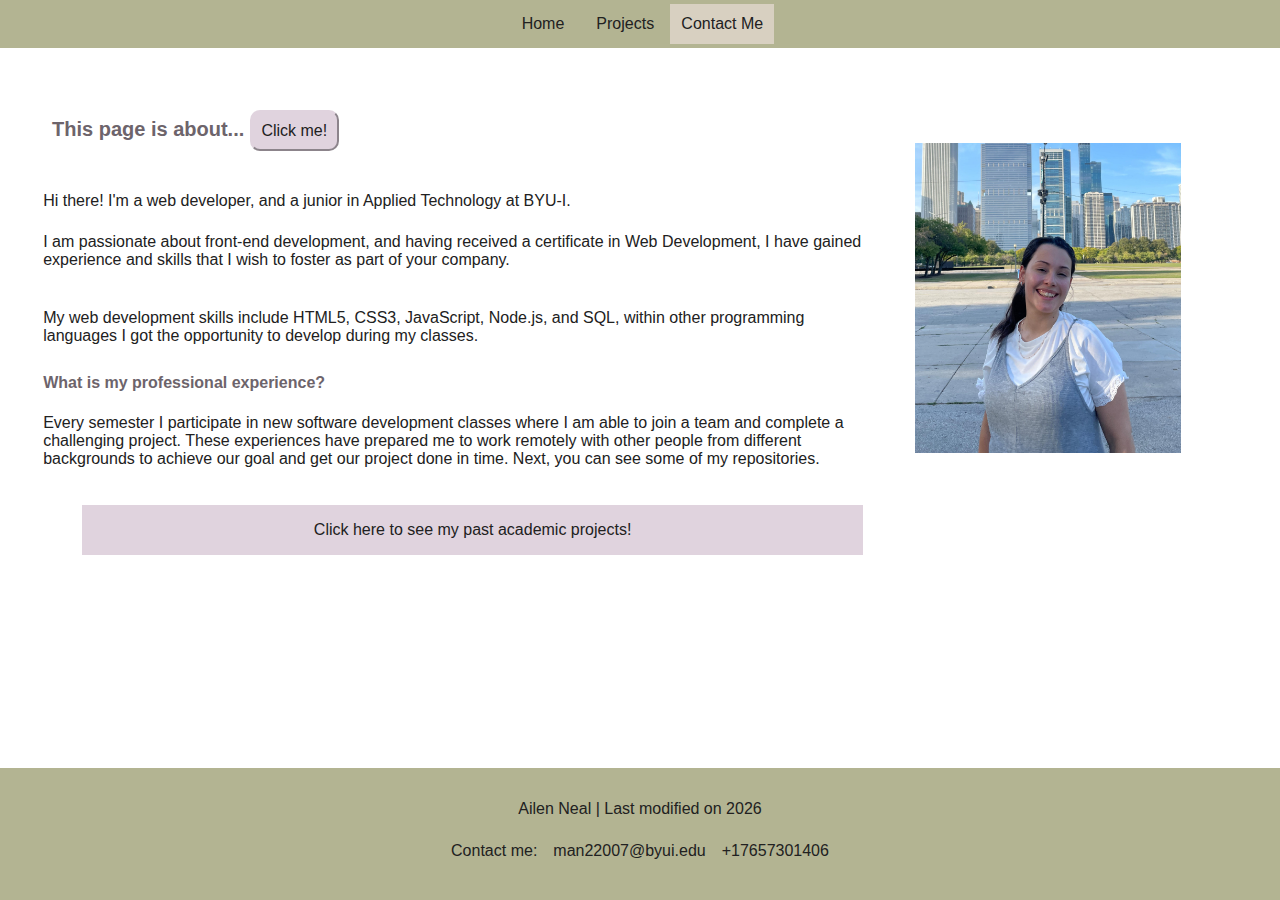
<file: index.html>
<!DOCTYPE html>
<html lang="en">
<head>
    <link rel="stylesheet" href="css/home.css">
    <!-- <style>
        p{color:blueviolet;}
        span{background-color: aqua;}
    </style> -->
    <meta charset="UTF-8">
    <meta name="viewport" content="width=device-width, initial-scale=1.0">
    <title>About me | Ailen Neal</title>
</head>
<body>
    <header>
        <nav class="navbar">
            <div class="navbar_container">
                <!-- <a href="/" id="navbar_logo">About</a> -->
                <!-- <div class="navbar_toggle" id="mobile-menu">
                    <span class="bar"></span>
                    <span class="bar"></span>
                    <span class="bar"></span>
                </div> -->
                <ul class="navbar_menu">
                    <li class="navbar_item"><a class="navbar_link" href="/">Home</a></li>
                    <li class="navbar_item"><a class="navbar_link" href="about_me/projects.html">Projects</a></li>
                    <li class="navbar_button"><a href="about_me/contact.html" class="button">Contact Me</a></li>
                </ul>
            </div>
        </nav>
        
    </header>
    <main>
        <div id="description">
            <h1 id="title_about">This page is about... <span id="my_name"><button id="reveal_name" type="button">Click me!</button></span></h1>
            <div id="top_intro">   
            <section>
            <p id="intro_p1" class="intro">Hi there! I'm a web developer, and a junior in Applied Technology at BYU-I.</p>
            <p id="intro_p2" class="intro">I am passionate about front-end development, and having received a certificate in Web Development, 
                I have gained experience and skills that I wish to foster as part of <span id="company_name">your company</span>.</p>       
                <p class="intro"><br>My web development skills include HTML5, CSS3, JavaScript, Node.js, and SQL, within other programming languages I got the opportunity 
                    to develop during my classes.</p>
            </section>
            <img id="portrait" src="/" alt="Ailen's picture">
            <section>
            <h2>What is my professional experience?</h2>
            <p id="intro_p3" class="intro">Every semester I participate in new software development classes where I am able to join a team and complete a challenging project. 
                These experiences have prepared me to work remotely with other people from different backgrounds to achieve our goal and get our project done in time. 
            Next, you can see some of my repositories.</p>
            </section>
            <a id="github_link" href="https://github.com/ailenrmansilla?tab=repositories">Click here to see my past academic projects!</a>
            </div>
            
        </div>
        
    </main>
    <footer>
        <p>Ailen Neal | Last modified on <span id="last_updated"></span></p>
        <div id="contact_me">
            <p>Contact me: </p>
        </div>
    </footer>
    <script src="js/home.js"></script>
</body>
</html>
</file>
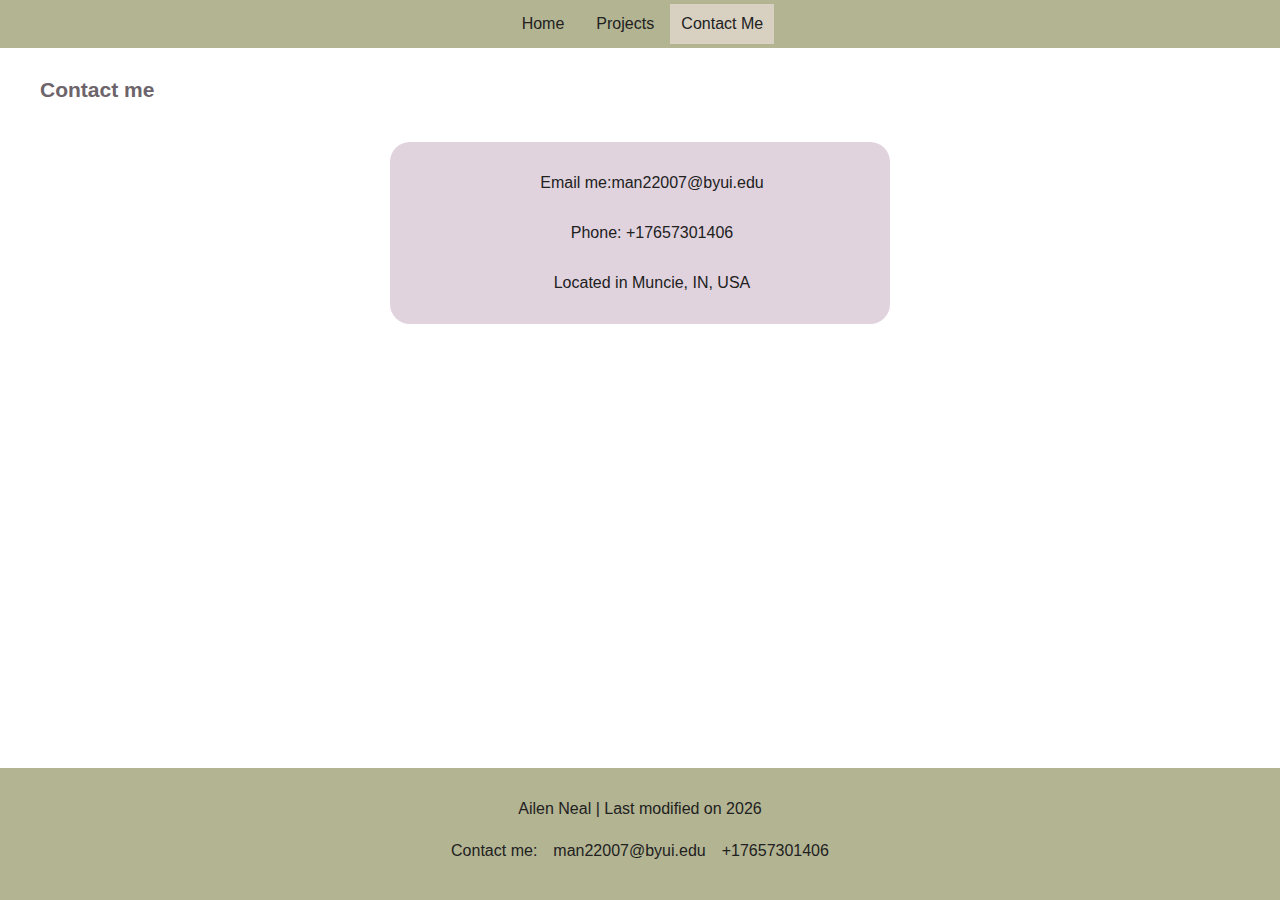
<file: contact.html>
<!DOCTYPE html>
<html lang="en">
<head>
    <meta charset="UTF-8">
    <meta name="viewport" content="width=device-width, initial-scale=1.0">
    <link rel="stylesheet" href="css/contact.css">
    <title>Past Projects | Ailen Neal</title>
</head>
<body>
    <header>
        <nav class="navbar">
            <div class="navbar_container">
                <!-- <a href="/" id="navbar_logo">About</a> -->
                <!-- <div class="navbar_toggle" id="mobile-menu">
                    <span class="bar"></span>
                    <span class="bar"></span>
                    <span class="bar"></span>
                </div> -->
                <ul class="navbar_menu">
                    <li class="navbar_item"><a class="navbar_link" href="about_me/index.html">Home</a></li>
                    <li class="navbar_item"><a class="navbar_link" href="about_me/projects.html">Projects</a></li>
                    <li class="navbar_button"><a href="/" class="button">Contact Me</a></li>
                </ul>
            </div>
        </nav>
    </header>
    <main>
        <h1 id="contact_me_title">Contact me</h1>
        <div id="personal_info">
            
        </div>
    </main>
    <footer>
        <p>Ailen Neal | Last modified on <span id="last_updated"></span></p>
        <div id="contact_me">
            <p>Contact me: </p>
        </div>
    </footer>
    <script src="js/contact.js"></script>
</body>
</html>
</file>
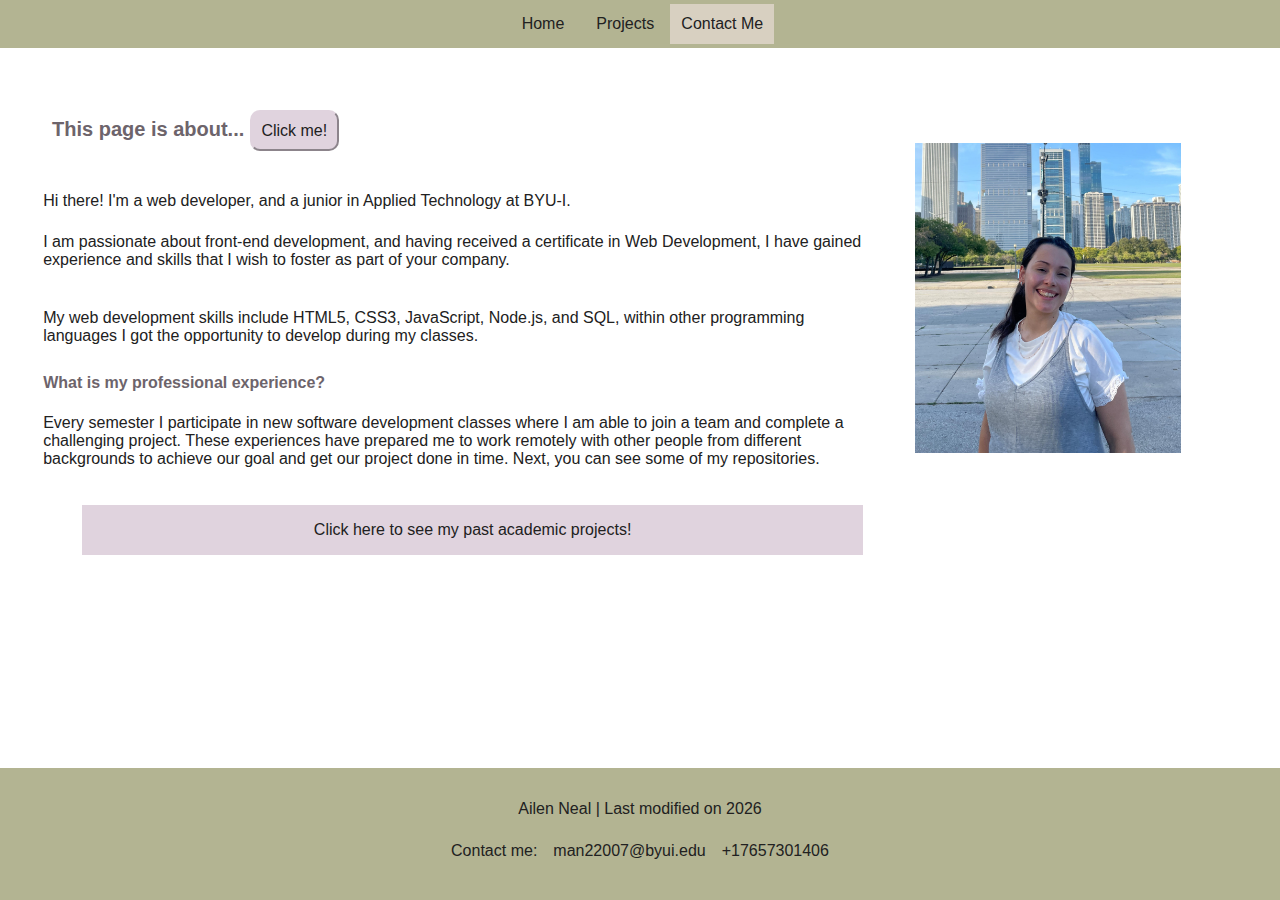
<file: home.html>
<!DOCTYPE html>
<html lang="en">
<head>
    <link rel="stylesheet" href="css/home.css">
    <!-- <style>
        p{color:blueviolet;}
        span{background-color: aqua;}
    </style> -->
    <meta charset="UTF-8">
    <meta name="viewport" content="width=device-width, initial-scale=1.0">
    <title>About me | Ailen Neal</title>
</head>
<body>
    <header>
        <nav class="navbar">
            <div class="navbar_container">
                <!-- <a href="/" id="navbar_logo">About</a> -->
                <!-- <div class="navbar_toggle" id="mobile-menu">
                    <span class="bar"></span>
                    <span class="bar"></span>
                    <span class="bar"></span>
                </div> -->
                <ul class="navbar_menu">
                    <li class="navbar_item"><a class="navbar_link" href="/">Home</a></li>
                    <li class="navbar_item"><a class="navbar_link" href="/src/projects.html">Projects</a></li>
                    <li class="navbar_button"><a href="/src/contact.html" class="button">Contact Me</a></li>
                </ul>
            </div>
        </nav>
        
    </header>
    <main>
        <div id="description">
            <h1 id="title_about">This page is about... <span id="my_name"><button id="reveal_name" type="button">Click me!</button></span></h1>
            <div id="top_intro">   
            <section>
            <p id="intro_p1" class="intro">Hi there! I'm a web developer, and a junior in Applied Technology at BYU-I.</p>
            <p id="intro_p2" class="intro">I am passionate about front-end development, and having received a certificate in Web Development, 
                I have gained experience and skills that I wish to foster as part of <span id="company_name">your company</span>.</p>       
                <p class="intro"><br>My web development skills include HTML5, CSS3, JavaScript, Node.js, and SQL, within other programming languages I got the opportunity 
                    to develop during my classes.</p>
            </section>
            <img id="portrait" src="/" alt="Ailen's picture">
            <section>
            <h2>What is my professional experience?</h2>
            <p id="intro_p3" class="intro">Every semester I participate in new software development classes where I am able to join a team and complete a challenging project. 
                These experiences have prepared me to work remotely with other people from different backgrounds to achieve our goal and get our project done in time. 
            Next, you can see some of my repositories.</p>
            </section>
            <a id="github_link" href="https://github.com/ailenrmansilla?tab=repositories">Click here to see my past academic projects!</a>
            </div>
            
        </div>
        
    </main>
    <footer>
        <p>Ailen Neal | Last modified on <span id="last_updated"></span></p>
        <div id="contact_me">
            <p>Contact me: </p>
        </div>
    </footer>
    <script src="js/home.js"></script>
</body>
</html>
</file>
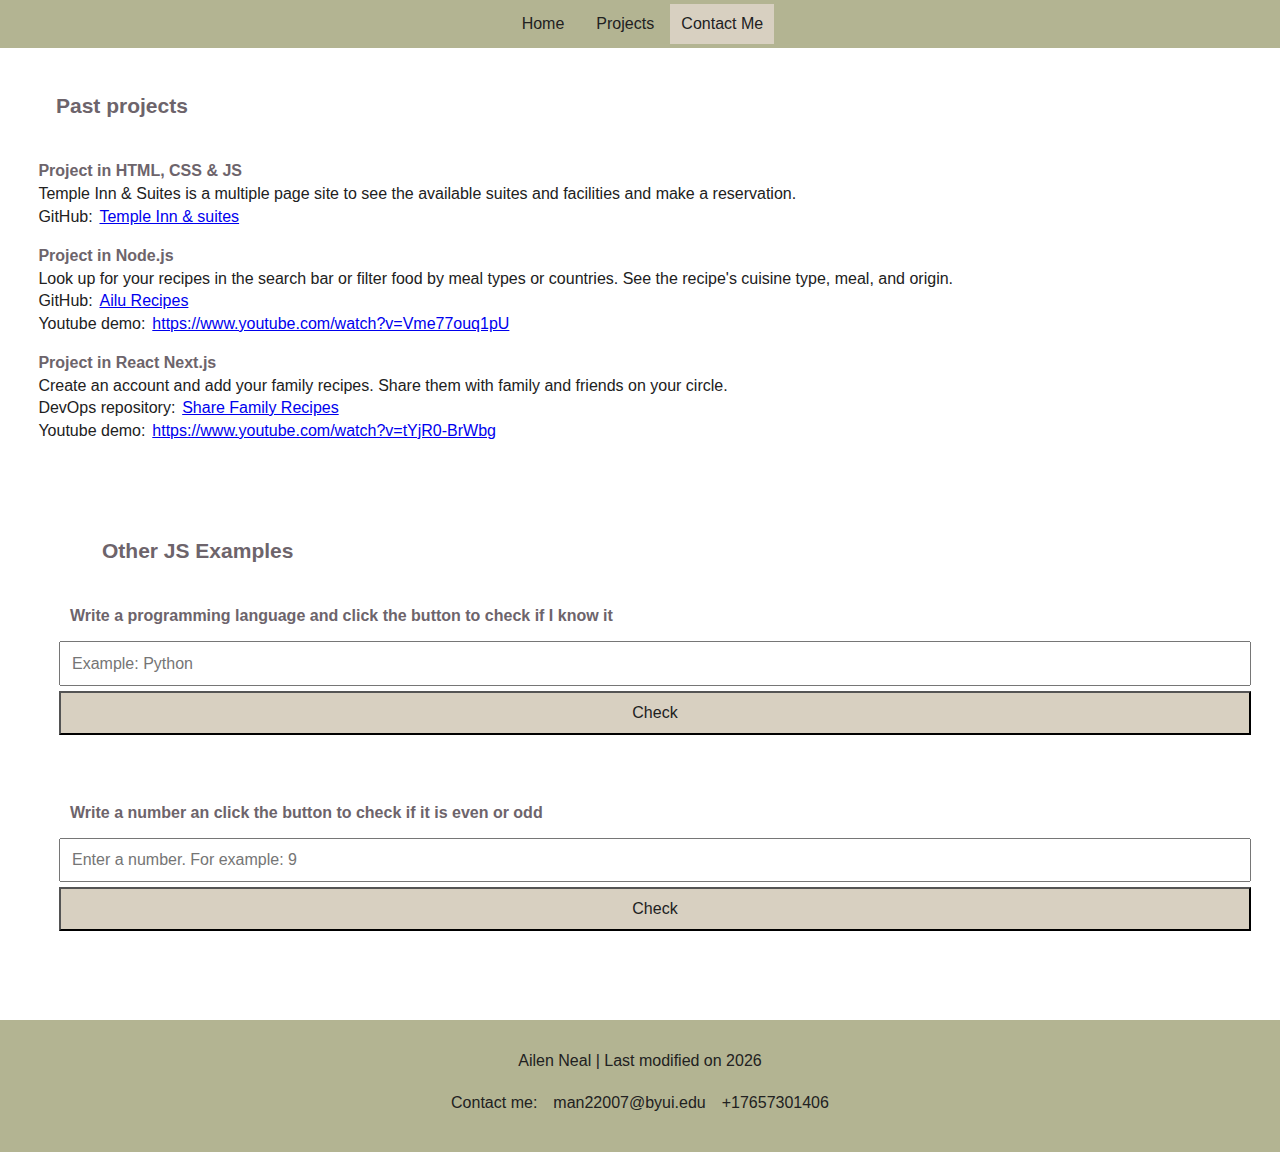
<file: projects.html>
<!DOCTYPE html>
<html lang="en">
<head>
    <meta charset="UTF-8">
    <meta name="viewport" content="width=device-width, initial-scale=1.0">
    <link rel="stylesheet" href="css/projects.css">
    <title>Past Projects | Ailen Neal</title>
</head>
<body>
    <header>
        <nav class="navbar">
            <div class="navbar_container">
                <!-- <a href="/" id="navbar_logo">About</a> -->
                <!-- <div class="navbar_toggle" id="mobile-menu">
                    <span class="bar"></span>
                    <span class="bar"></span>
                    <span class="bar"></span>
                </div> -->
                <ul class="navbar_menu">
                    <li class="navbar_item"><a class="navbar_link" href="about_me/index.html">Home</a></li>
                    <li class="navbar_item"><a class="navbar_link" href="/">Projects</a></li>
                    <li class="navbar_button"><a href="about_me/contact.html" class="button">Contact Me</a></li>
                </ul>
            </div>
        </nav>
        
    </header>
    <main>
        <h1 id="past_projects_title">Past projects</h1>
        <div id="list_projects">
            <div id="project1">
                <h1 id="pj1">Project in HTML, CSS & JS</h1>
                <p id="pj1description">Temple Inn & Suites is a multiple page site to see the available suites and facilities and make a reservation.</p>
                <p class="github_rep">GitHub: <a href="https://ailenrmansilla.github.io/wdd230/Final%20project/index.html" id="pj1link">Temple Inn & suites</a></p>
            </div>
            <!-- <div id="github-img">
                <img src="" alt="">
            </div> -->
            <div id="project2">
                <h1 id="pj2">Project in Node.js</h1>
                <p id="pj2description">Look up for your recipes in the search bar or filter food by meal types or countries. See the recipe's cuisine type, meal, and origin.</p>
                <p class="github_rep">GitHub: <a href="https://github.com/ailenrmansilla/ailu-recipes" id="pj2link1">Ailu Recipes</a></p>
                <p class="youtube_demo">Youtube demo: <a href="https://www.youtube.com/watch?v=Vme77ouq1pU" id="pj2link2">https://www.youtube.com/watch?v=Vme77ouq1pU</a></p>
            </div>
            <div id="project3">
                <h1 id="pj3">Project in React Next.js</h1>
                <p id="pj3description">Create an account and add your family recipes. Share them with family and friends on your circle.</p>
                <p class="github_rep">DevOps repository: <a href="https://dev.azure.com/u725529667/WDD%20430/_git/shareFamilyRecipes.git?path=/shareFamilyRecipes" id="pj3link1">Share Family Recipes</a></p>
                <p class="youtube_demo">Youtube demo: <a href="https://www.youtube.com/watch?v=tYjR0-BrWbg" id="pj3link2">https://www.youtube.com/watch?v=tYjR0-BrWbg</a></p>
            </div>
        </div>
        <div id="checking">
            <h1>Other JS Examples</h1>
            <div id="text_checking_button">
                <h2>Write a programming language and click the button to check if I know it</h2>
                <input type="text" id="programming" placeholder="Example: Python">
                <button id="check_language_button"> Check </button>
                <div id="result_container"></div>
            </div>
            <div id="number_checking_button">
                <h2>Write a number an click the button to check if it is even or odd</h2>
                <input type="number" id="numeric_input" placeholder="Enter a number. For example: 9">
                <button id="check_button"> Check </button>
            </div>
        </div>
    </main>
    <footer>
        <p>Ailen Neal | Last modified on <span id="last_updated"></span></p>
        <div id="contact_me">
            <p>Contact me: </p>
        </div>
    </footer>
    <script src="js/projects.js"></script>
</body>
</html>
</file>
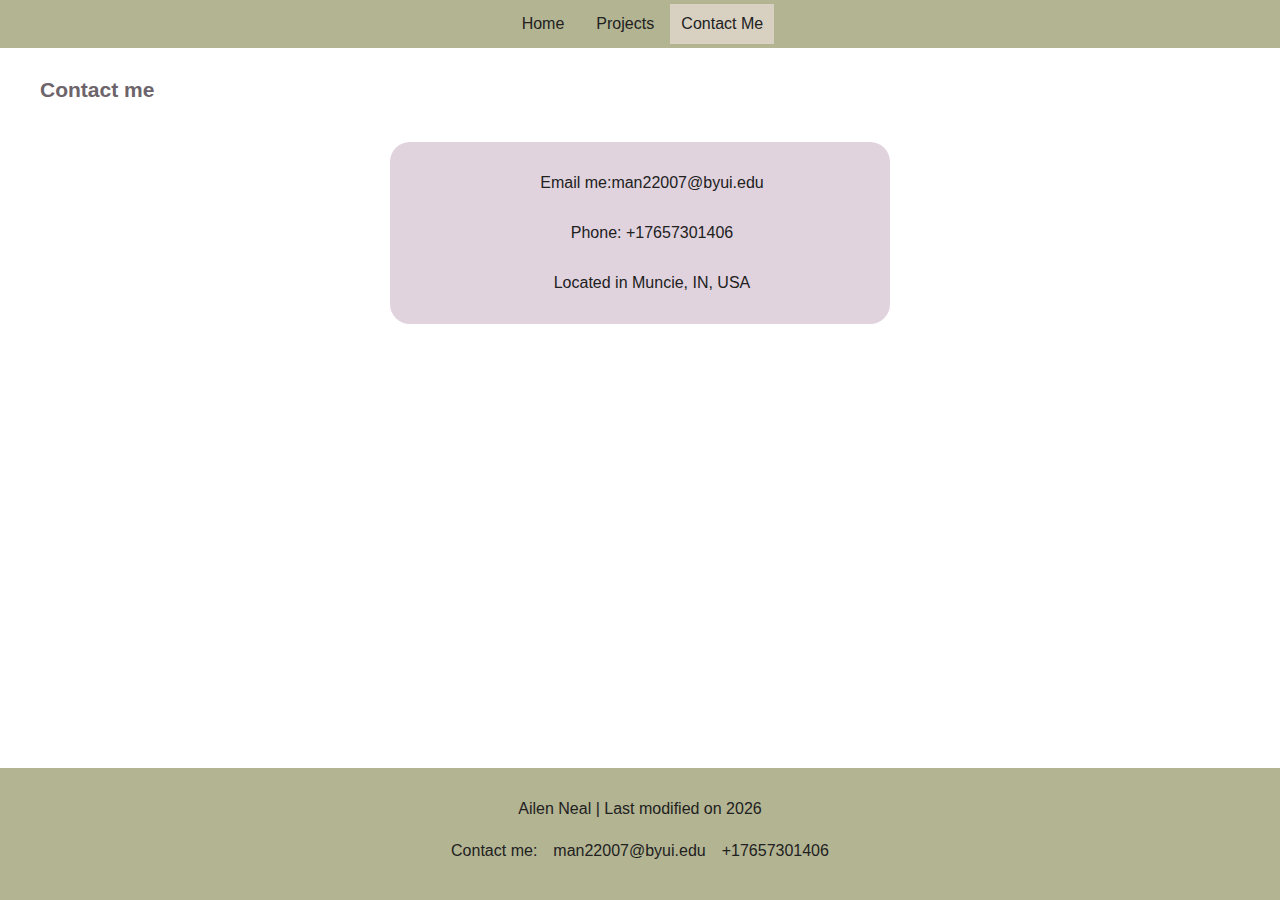
<file: src/contact.html>
<!DOCTYPE html>
<html lang="en">
<head>
    <meta charset="UTF-8">
    <meta name="viewport" content="width=device-width, initial-scale=1.0">
    <link rel="stylesheet" href="css/contact.css">
    <title>Past Projects | Ailen Neal</title>
</head>
<body>
    <header>
        <nav class="navbar">
            <div class="navbar_container">
                <!-- <a href="/" id="navbar_logo">About</a> -->
                <!-- <div class="navbar_toggle" id="mobile-menu">
                    <span class="bar"></span>
                    <span class="bar"></span>
                    <span class="bar"></span>
                </div> -->
                <ul class="navbar_menu">
                    <li class="navbar_item"><a class="navbar_link" href="/src/home.html">Home</a></li>
                    <li class="navbar_item"><a class="navbar_link" href="/src/projects.html">Projects</a></li>
                    <li class="navbar_button"><a href="/" class="button">Contact Me</a></li>
                </ul>
            </div>
        </nav>
    </header>
    <main>
        <h1 id="contact_me_title">Contact me</h1>
        <div id="personal_info">
            
        </div>
    </main>
    <footer>
        <p>Ailen Neal | Last modified on <span id="last_updated"></span></p>
        <div id="contact_me">
            <p>Contact me: </p>
        </div>
    </footer>
    <script src="js/contact.js"></script>
</body>
</html>
</file>
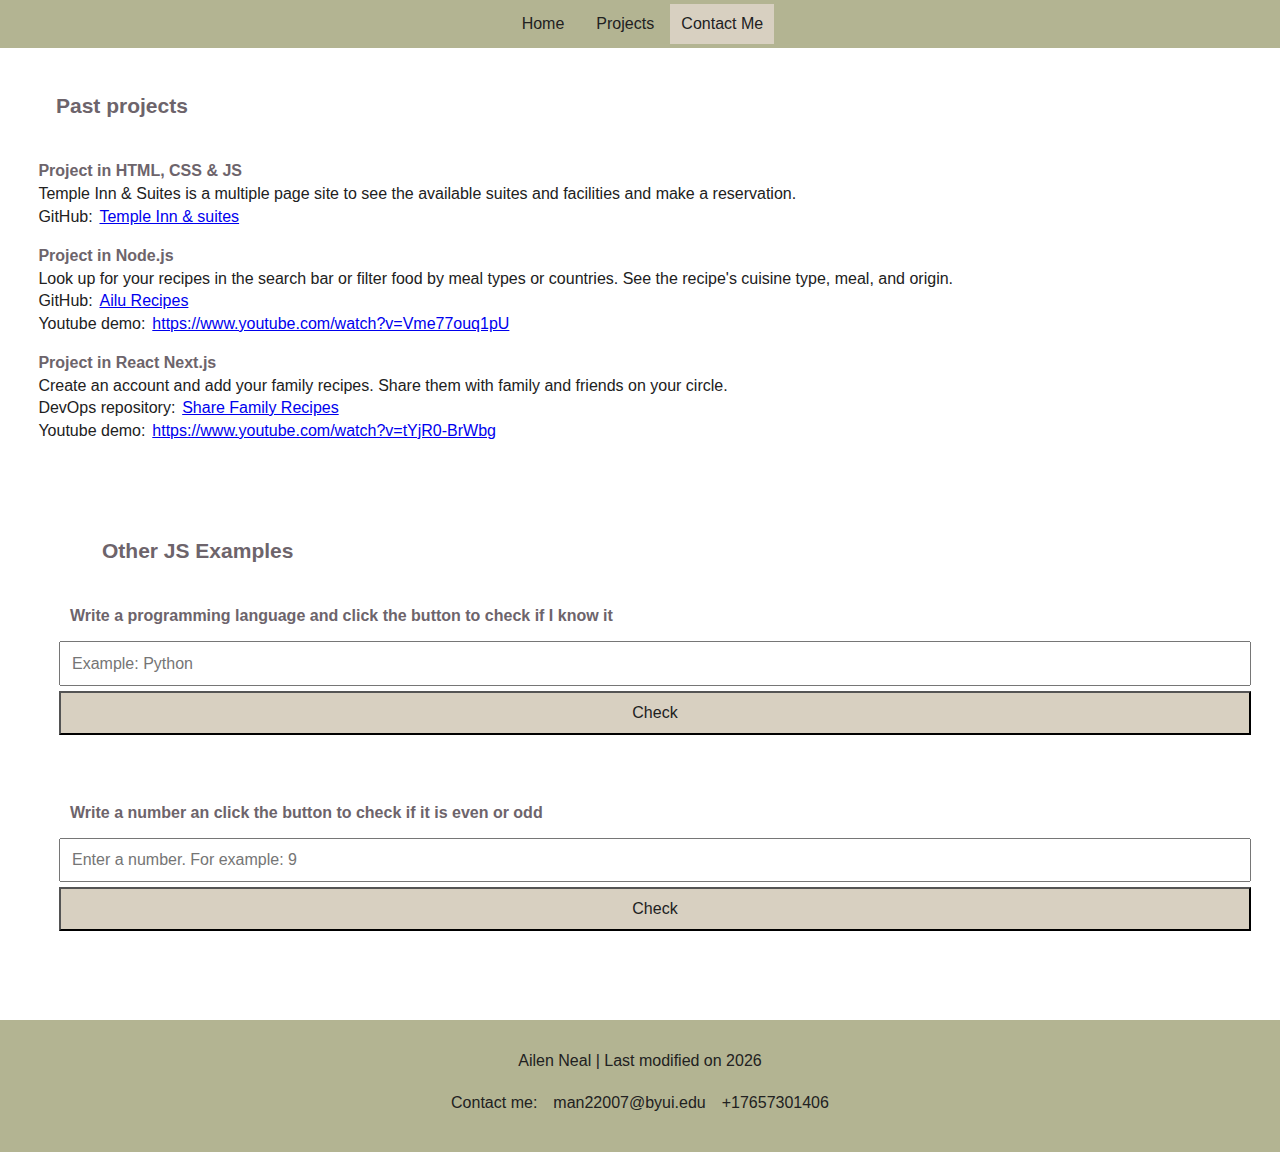
<file: src/projects.html>
<!DOCTYPE html>
<html lang="en">
<head>
    <meta charset="UTF-8">
    <meta name="viewport" content="width=device-width, initial-scale=1.0">
    <link rel="stylesheet" href="css/projects.css">
    <title>Past Projects | Ailen Neal</title>
</head>
<body>
    <header>
        <nav class="navbar">
            <div class="navbar_container">
                <!-- <a href="/" id="navbar_logo">About</a> -->
                <!-- <div class="navbar_toggle" id="mobile-menu">
                    <span class="bar"></span>
                    <span class="bar"></span>
                    <span class="bar"></span>
                </div> -->
                <ul class="navbar_menu">
                    <li class="navbar_item"><a class="navbar_link" href="/src/home.html">Home</a></li>
                    <li class="navbar_item"><a class="navbar_link" href="/">Projects</a></li>
                    <li class="navbar_button"><a href="/src/contact.html" class="button">Contact Me</a></li>
                </ul>
            </div>
        </nav>
        
    </header>
    <main>
        <h1 id="past_projects_title">Past projects</h1>
        <div id="list_projects">
            <div id="project1">
                <h1 id="pj1">Project in HTML, CSS & JS</h1>
                <p id="pj1description">Temple Inn & Suites is a multiple page site to see the available suites and facilities and make a reservation.</p>
                <p class="github_rep">GitHub: <a href="https://ailenrmansilla.github.io/wdd230/Final%20project/index.html" id="pj1link">Temple Inn & suites</a></p>
            </div>
            <!-- <div id="github-img">
                <img src="" alt="">
            </div> -->
            <div id="project2">
                <h1 id="pj2">Project in Node.js</h1>
                <p id="pj2description">Look up for your recipes in the search bar or filter food by meal types or countries. See the recipe's cuisine type, meal, and origin.</p>
                <p class="github_rep">GitHub: <a href="https://github.com/ailenrmansilla/ailu-recipes" id="pj2link1">Ailu Recipes</a></p>
                <p class="youtube_demo">Youtube demo: <a href="https://www.youtube.com/watch?v=Vme77ouq1pU" id="pj2link2">https://www.youtube.com/watch?v=Vme77ouq1pU</a></p>
            </div>
            <div id="project3">
                <h1 id="pj3">Project in React Next.js</h1>
                <p id="pj3description">Create an account and add your family recipes. Share them with family and friends on your circle.</p>
                <p class="github_rep">DevOps repository: <a href="https://dev.azure.com/u725529667/WDD%20430/_git/shareFamilyRecipes.git?path=/shareFamilyRecipes" id="pj3link1">Share Family Recipes</a></p>
                <p class="youtube_demo">Youtube demo: <a href="https://www.youtube.com/watch?v=tYjR0-BrWbg" id="pj3link2">https://www.youtube.com/watch?v=tYjR0-BrWbg</a></p>
            </div>
        </div>
        <div id="checking">
            <h1>Other JS Examples</h1>
            <div id="text_checking_button">
                <h2>Write a programming language and click the button to check if I know it</h2>
                <input type="text" id="programming" placeholder="Example: Python">
                <button id="check_language_button"> Check </button>
                <div id="result_container"></div>
            </div>
            <div id="number_checking_button">
                <h2>Write a number an click the button to check if it is even or odd</h2>
                <input type="number" id="numeric_input" placeholder="Enter a number. For example: 9">
                <button id="check_button"> Check </button>
            </div>
        </div>
    </main>
    <footer>
        <p>Ailen Neal | Last modified on <span id="last_updated"></span></p>
        <div id="contact_me">
            <p>Contact me: </p>
        </div>
    </footer>
    <script src="js/projects.js"></script>
</body>
</html>
</file>
<file: css/home.css>
*{
    box-sizing: border-box;
    margin: 0;
    padding: 0;
    font-family: Verdana, Geneva, Tahoma, sans-serif;
    font-size: 16px;
}
h1,h2{
    color:#6D646B;
}

p, span{
    color: rgb(33, 33, 33);
}
nav{
    background-color: #B3B492;
}

.navbar{
    height: 3rem;
    display: flex;
    flex-direction: row;
    justify-content: center;
    align-items: center;
    font-size: 1rem;
    /* position: sticky; */
    margin-top: 0;
}
.navbar_container{
    display: flex;
    flex-direction: row;
    justify-content: space-around;
    height: 2rem;
    width: 100%;
    margin: 0 auto;
    padding: 0 50px;
}

/* #navbar_logo{
    background-color: beige;
} */

.navbar_menu{
    display: flex;
    align-items: center;
    list-style: none;
    text-align: center;
    
}

.navbar_item{
    height: 80px;
}

.navbar_link{
    color: rgb(33, 33, 33);
    display: flex;
    align-items: center;
    justify-content: center;
    text-decoration: none;
    padding: 0 1rem;
    height: 100%;
}
.navbar_btn{
    display: flex;
    padding: 0 1rem;
    align-items: center;
    justify-content: center;
    width: 100%;
}

.button{
    display: flex;
    padding: 0.7rem;
    align-items: center;
    justify-content: center;
    width: 100%;
    height: 100%;
    background-color: #D8D0C1;
    color:rgb(33, 33, 33);
    text-decoration: none;
}

.button:hover{
    background-color: #CBB8A9;
    color: rgb(33, 33, 33);
}

#title_about{
    margin: 30px auto 30px 20px;
    font-size: 20px;
    
}

#description{
    padding: 2rem;
    max-width: 100%;
}

#top_intro{
    display: grid;
    grid-template-columns: 70% 30%;
    max-width: 100%
}

#section{
    display: flex;
    margin: -40px;
}
section > * {
    padding: 0.7rem;
}

#intro_p1{
    grid-column: 1/2;
}
#intro_p1{
    grid-column: 1/2;
}
#intro_p3{
    grid-column: 1/2;
}

#portrait{
    max-width: 330px;
    min-width: 60px;
    margin-top: -70px;
    padding: 2rem;
    grid-column: 2/3;
    grid-row: 1/3;
}

#github_link{
    margin: 20px 20px auto 50px;
    text-decoration: none;
    color: rgb(33, 33, 33);
    background-color: #E0D3DE;
    text-align: center;
    padding: 1rem;
    display: inline;
    float: left;
    max-width: 100%;
    /* clear: both; */
}

#github_link:hover{
    color:rgb(33, 33, 33);
    background-color: #CBB8A9;
}

/* button to reveal name */
#reveal_name{
    padding: 0.6rem;
    background-color: #E0D3DE;
    color: rgb(33, 33, 33);
    text-decoration: none;
    text-align: center;
    border-radius: 10px;
    border-color: #E0D3DE;
}
#reveal_name:hover{
    background-color:#CBB8A9;
    color: rgb(33, 33, 33);
}

#my_name{
    font-size: 20px;
}

footer{
    position: fixed;
    left: 0;
    bottom: 0;
    position: fixed;
    z-index: 9999;
    width: 100%;
    display: flex;
    flex-flow: column;
    justify-content: space-around;
    text-align: center;
    padding: 2rem;
    background-color: #B3B492;
    margin-top: 60px;
}

#contact_me{
    margin-top: 1rem;
    display: flex;
    justify-content: center;
    align-content: center;
}

#contact_me > *{
    padding: 0.5rem;
}
</file>
<file: css/contact.css>
*{
    box-sizing: border-box;
    margin: 0;
    padding: 0;
    font-family: Verdana, Geneva, Tahoma, sans-serif;
    font-size: 16px;
}
h1{
    color:#6D646B;
    margin-top: 30px;
    margin-left: 40px;
    font-size: 21px;
}

p, span{
    color: rgb(33, 33, 33);
}
nav{
    background-color: #B3B492;
}

.navbar{
    height: 3rem;
    display: flex;
    flex-direction: row;
    justify-content: center;
    align-items: center;
    font-size: 1rem;
    /* position: sticky; */
    margin-top: 0;
}
.navbar_container{
    display: flex;
    flex-direction: row;
    justify-content: space-around;
    height: 2rem;
    width: 100%;
    margin: 0 auto;
    padding: 0 50px;
}

/* #navbar_logo{
    background-color: beige;
} */

.navbar_menu{
    display: flex;
    align-items: center;
    list-style: none;
    text-align: center;
    
}

.navbar_item{
    height: 80px;
}

.navbar_link{
    color: rgb(33, 33, 33);
    display: flex;
    align-items: center;
    justify-content: center;
    text-decoration: none;
    padding: 0 1rem;
    height: 100%;
}
.navbar_btn{
    display: flex;
    padding: 0 1rem;
    align-items: center;
    justify-content: center;
    width: 100%;
}

.button{
    display: flex;
    padding: 0.7rem;
    align-items: center;
    justify-content: center;
    width: 100%;
    height: 100%;
    background-color: #D8D0C1;
    color:rgb(33, 33, 33);
    text-decoration: none;
}

.button:hover{
    background-color: #CBB8A9;
    color: rgb(33, 33, 33);
}

footer{
    position: fixed;
    left: 0;
    bottom: 0;
    position: fixed;
    z-index: 9999;
    width: 100%;
    display: flex;
    flex-flow: column;
    justify-content: space-around;
    text-align: center;
    padding: 2rem;
    background-color: #B3B492;
    margin-top: 50px;
}

#contact_me{
    margin-top: 1rem;
    display: flex;
    justify-content: center;
    align-content: center;
}

#contact_me > *{
    padding: 0.5rem;
}

#personal_info{
    display: flex;
    flex-flow: column;
    align-items: center;
    padding: 1rem;
    margin: auto;
    margin-top: 40px;
    background-color: #E0D3DE;
    border-radius: 20px;
    min-width: 300px;
    width: 500px;
}

#personal_info *{
    padding: 1rem;
    margin-left: 1.5rem;
}
</file>
<file: css/projects.css>
*{
    box-sizing: border-box;
    margin: 0;
    padding: 0;
    font-family: Verdana, Geneva, Tahoma, sans-serif;
    font-size: 16px;
}
h1,h2{
    color:#6D646B;
}

p, span{
    color: rgb(33, 33, 33);
}
nav{
    background-color: #B3B492;
}

.navbar{
    height: 3rem;
    display: flex;
    flex-direction: row;
    justify-content: center;
    align-items: center;
    font-size: 1rem;
    /* position: sticky; */
    margin-top: 0;
}
.navbar_container{
    display: flex;
    flex-direction: row;
    justify-content: space-around;
    height: 2rem;
    width: 100%;
    margin: 0 auto;
    padding: 0 50px;
}

/* #navbar_logo{
    background-color: beige;
} */

.navbar_menu{
    display: flex;
    align-items: center;
    list-style: none;
    text-align: center;
    
}

.navbar_item{
    height: 80px;
}

.navbar_link{
    color: rgb(33, 33, 33);
    display: flex;
    align-items: center;
    justify-content: center;
    text-decoration: none;
    padding: 0 1rem;
    height: 100%;
}
.navbar_btn{
    display: flex;
    padding: 0 1rem;
    align-items: center;
    justify-content: center;
    width: 100%;
}

.button{
    display: flex;
    padding: 0.7rem;
    align-items: center;
    justify-content: center;
    width: 100%;
    height: 100%;
    background-color: #D8D0C1;
    color:rgb(33, 33, 33);
    text-decoration: none;
}

.button:hover{
    background-color: #CBB8A9;
    color: rgb(33, 33, 33);
}

footer{
    position: fixed;
    left: 0;
    bottom: 0;
    position: relative;
    z-index: 9999;
    clear: both;
    width: 100%;
    min-height: 100px;
    display: flex;
    flex-flow: column;
    justify-content: space-around;
    text-align: center;
    padding: 2rem;
    background-color: #B3B492;
    margin-top: 60px auto 0;
}
footer.x-colophon {
    bottom: 0;
    left: 0;
    right: 0;
    position: fixed;
    z-index: 9999;
}

#contact_me{
    margin-top: 1rem;
    display: flex;
    justify-content: center;
    align-content: center;
}

#contact_me > *{

    padding: 0.5rem;
}

#past_projects_title, #checking > h1{
    margin-top: 30px;
    margin-left: 40px;
    font-size: 21px;
    padding: 1rem;
}
#list_projects{
    display: flex;
    /* display: grid;
    grid-template-columns: 75% 25%; */
    flex-flow: column;
    padding: 0.5rem;
    margin: 10px auto auto 20px;
}

#list_projects div{
    display: flex;
    flex-flow: column;
    padding: 0.5rem;
}

#list_projects div *{
    padding: 0.15rem;
}

#checking{
    padding: 1rem;
    margin: 18px auto 60px 30px;
    display: flex;
    flex-flow: column;
    justify-content: center;
    align-content: center;
}
#checking > div{
    padding: 0.8rem;
    display: flex;
    flex-flow: column;
    justify-content: center;
    align-content: center;
}
#checking > div > *{
    padding: 0.7rem;
    margin-top: 0.3rem;
}
#check_language_button, #check_button{
    padding: 0.7rem;
    background-color: #D8D0C1;
    color:rgb(33, 33, 33);
    text-decoration: none;
}
#check_language_button:hover, #check_button:hover{
    background-color:#CBB8A9;
    color: rgb(33, 33, 33);
}
</file>
<file: src/css/contact.css>
*{
    box-sizing: border-box;
    margin: 0;
    padding: 0;
    font-family: Verdana, Geneva, Tahoma, sans-serif;
    font-size: 16px;
}
h1{
    color:#6D646B;
    margin-top: 30px;
    margin-left: 40px;
    font-size: 21px;
}

p, span{
    color: rgb(33, 33, 33);
}
nav{
    background-color: #B3B492;
}

.navbar{
    height: 3rem;
    display: flex;
    flex-direction: row;
    justify-content: center;
    align-items: center;
    font-size: 1rem;
    /* position: sticky; */
    margin-top: 0;
}
.navbar_container{
    display: flex;
    flex-direction: row;
    justify-content: space-around;
    height: 2rem;
    width: 100%;
    margin: 0 auto;
    padding: 0 50px;
}

/* #navbar_logo{
    background-color: beige;
} */

.navbar_menu{
    display: flex;
    align-items: center;
    list-style: none;
    text-align: center;
    
}

.navbar_item{
    height: 80px;
}

.navbar_link{
    color: rgb(33, 33, 33);
    display: flex;
    align-items: center;
    justify-content: center;
    text-decoration: none;
    padding: 0 1rem;
    height: 100%;
}
.navbar_btn{
    display: flex;
    padding: 0 1rem;
    align-items: center;
    justify-content: center;
    width: 100%;
}

.button{
    display: flex;
    padding: 0.7rem;
    align-items: center;
    justify-content: center;
    width: 100%;
    height: 100%;
    background-color: #D8D0C1;
    color:rgb(33, 33, 33);
    text-decoration: none;
}

.button:hover{
    background-color: #CBB8A9;
    color: rgb(33, 33, 33);
}

footer{
    position: fixed;
    left: 0;
    bottom: 0;
    position: fixed;
    z-index: 9999;
    width: 100%;
    display: flex;
    flex-flow: column;
    justify-content: space-around;
    text-align: center;
    padding: 2rem;
    background-color: #B3B492;
    margin-top: 50px;
}

#contact_me{
    margin-top: 1rem;
    display: flex;
    justify-content: center;
    align-content: center;
}

#contact_me > *{
    padding: 0.5rem;
}

#personal_info{
    display: flex;
    flex-flow: column;
    align-items: center;
    padding: 1rem;
    margin: auto;
    margin-top: 40px;
    background-color: #E0D3DE;
    border-radius: 20px;
    min-width: 300px;
    width: 500px;
}

#personal_info *{
    padding: 1rem;
    margin-left: 1.5rem;
}
</file>
<file: src/css/projects.css>
*{
    box-sizing: border-box;
    margin: 0;
    padding: 0;
    font-family: Verdana, Geneva, Tahoma, sans-serif;
    font-size: 16px;
}
h1,h2{
    color:#6D646B;
}

p, span{
    color: rgb(33, 33, 33);
}
nav{
    background-color: #B3B492;
}

.navbar{
    height: 3rem;
    display: flex;
    flex-direction: row;
    justify-content: center;
    align-items: center;
    font-size: 1rem;
    /* position: sticky; */
    margin-top: 0;
}
.navbar_container{
    display: flex;
    flex-direction: row;
    justify-content: space-around;
    height: 2rem;
    width: 100%;
    margin: 0 auto;
    padding: 0 50px;
}

/* #navbar_logo{
    background-color: beige;
} */

.navbar_menu{
    display: flex;
    align-items: center;
    list-style: none;
    text-align: center;
    
}

.navbar_item{
    height: 80px;
}

.navbar_link{
    color: rgb(33, 33, 33);
    display: flex;
    align-items: center;
    justify-content: center;
    text-decoration: none;
    padding: 0 1rem;
    height: 100%;
}
.navbar_btn{
    display: flex;
    padding: 0 1rem;
    align-items: center;
    justify-content: center;
    width: 100%;
}

.button{
    display: flex;
    padding: 0.7rem;
    align-items: center;
    justify-content: center;
    width: 100%;
    height: 100%;
    background-color: #D8D0C1;
    color:rgb(33, 33, 33);
    text-decoration: none;
}

.button:hover{
    background-color: #CBB8A9;
    color: rgb(33, 33, 33);
}

footer{
    position: fixed;
    left: 0;
    bottom: 0;
    position: relative;
    z-index: 9999;
    clear: both;
    width: 100%;
    min-height: 100px;
    display: flex;
    flex-flow: column;
    justify-content: space-around;
    text-align: center;
    padding: 2rem;
    background-color: #B3B492;
    margin-top: 60px auto 0;
}
footer.x-colophon {
    bottom: 0;
    left: 0;
    right: 0;
    position: fixed;
    z-index: 9999;
}

#contact_me{
    margin-top: 1rem;
    display: flex;
    justify-content: center;
    align-content: center;
}

#contact_me > *{

    padding: 0.5rem;
}

#past_projects_title, #checking > h1{
    margin-top: 30px;
    margin-left: 40px;
    font-size: 21px;
    padding: 1rem;
}
#list_projects{
    display: flex;
    /* display: grid;
    grid-template-columns: 75% 25%; */
    flex-flow: column;
    padding: 0.5rem;
    margin: 10px auto auto 20px;
}

#list_projects div{
    display: flex;
    flex-flow: column;
    padding: 0.5rem;
}

#list_projects div *{
    padding: 0.15rem;
}

#checking{
    padding: 1rem;
    margin: 18px auto 60px 30px;
    display: flex;
    flex-flow: column;
    justify-content: center;
    align-content: center;
}
#checking > div{
    padding: 0.8rem;
    display: flex;
    flex-flow: column;
    justify-content: center;
    align-content: center;
}
#checking > div > *{
    padding: 0.7rem;
    margin-top: 0.3rem;
}
#check_language_button, #check_button{
    padding: 0.7rem;
    background-color: #D8D0C1;
    color:rgb(33, 33, 33);
    text-decoration: none;
}
#check_language_button:hover, #check_button:hover{
    background-color:#CBB8A9;
    color: rgb(33, 33, 33);
}
</file>
